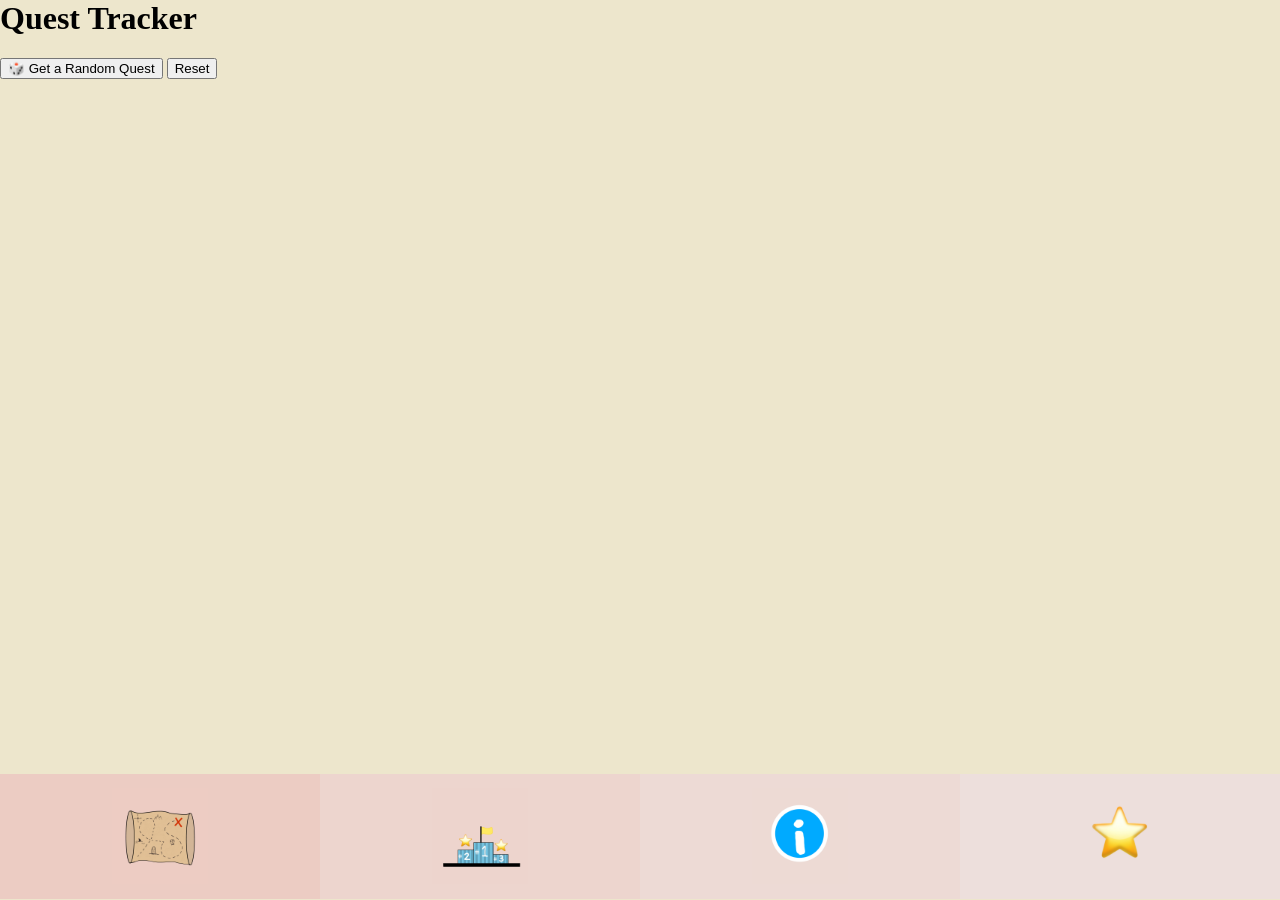
<file: index.html>
<html>
<head>
    <title>Quests </title>
    <link rel="manifest" href="manifest.json">
	<link rel="stylesheet" href="design.css">
	<meta name= "Author" content="A Walsh">
	<meta name= "description" content= "Quests App Digital Technology 2026">
	<meta name= "Keywords" content= "Quests">
	<meta charset="utf-8" />
    <meta name="viewport" content="width=device-width" />
</head>
<body style="background-color: #ede6cc;">

 <h1>Quest Tracker</h1>

  <button id="newQuestBtn">🎲 Get a Random Quest</button>
  <button id="resetBtn">Reset</button>

  <ul id="questList"></ul>

  <script>
    // Pool of possible quests
    const questPool = [
      "Walk along the beach",
      "Find the longest stick",
      "Go on a walk and say the alphabet with each greeting to a stranger",
      "Walk to a beat that either speeds up/slows down and walk to that beat",
      "Multiplayer: Have a photo recreation challenge",
      "Dress up and go on a walk in some botanical gardens (or don’t idc)",
      "5 4 3 2 1 colour challenge - 5 green objects, 4 blue, 3 yellow, 2 red, and 1 pink."
    ];

    // Get the list element
    const list = document.getElementById('questList');

    // Add a random quest to the list
    function addRandomQuest() {
      const randomIndex = Math.floor(Math.random() * questPool.length);
      const quest = questPool[randomIndex];

      // Create list item
      const li = document.createElement('li');

      // Create checkbox
      const checkbox = document.createElement('input');
      checkbox.type = 'checkbox';

      // Create label text
      const label = document.createElement('span');
      label.textContent = quest;

      // Toggle 'done' styling when checked
      checkbox.addEventListener('change', () => {
        if (checkbox.checked) {
          li.classList.add('done');
        } else {
          li.classList.remove('done');
        }
      });

      // Put it all together
      li.appendChild(checkbox);
      li.appendChild(label);
      list.appendChild(li);
    }

    // Reset the list
    function resetList() {
      list.innerHTML = '';
    }

    // Wire up the buttons
    document.getElementById('newQuestBtn').addEventListener('click', addRandomQuest);
    document.getElementById('resetBtn').addEventListener('click', resetList);
  </script>
    <script src="app.js" defer></script>

<div id="link1" style= "text-align: center;font-size: 45px; color: #cfc8b2;">
	<div class="link-box"> <a href="link1.html" aria-label="Quests">
	  <img src="quests.jpeg" alt="" class="link-icon"> </a> </div>
</div>
<div id="link2" style= "text-align: center;font-size: 45px; font-family: 'Roboto';">
	<div class="link-box"> <a href="link2.html" aria-label="Achievements">
	  <img src="achieve.jpeg" alt="" class="link-icon"> </a> </div>
</div>
<div id="link3"style= "text-align: center;font-size: 45px; font-family: 'Roboto';">
	<div class="link-box"> <a href="link3.html" aria-label="Information">
	  <img src="info.jpeg" alt="" class="link-icon"> </a> </div>
</div>
<div id="link4"style= "text-align: center;font-size: 45px; font-family: 'Roboto';">
	<div class="link-box"> <a href="link4.html" aria-label="Premium">
	  <img src="premium.jpeg" alt="" class="link-icon"> </a> </div>
</div>

 <section id="past-periods"></section>
	 <script src="app.js" defer></script>
	 <script src="achieve.js" defer></script>
</body>
</html>
</file>
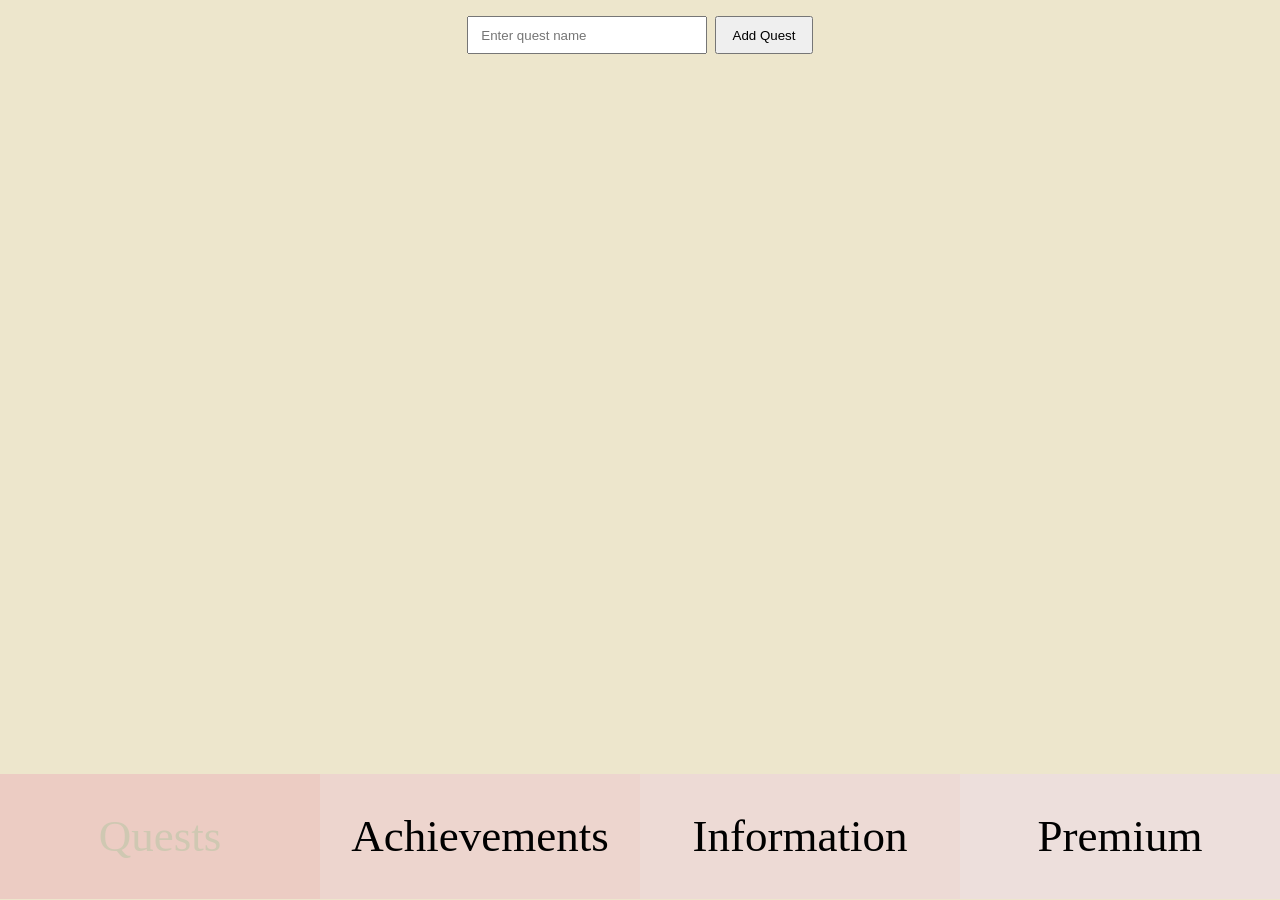
<file: Digital Outcome.html>
<html>
<head>
    <title>Quests </title>
    <link rel="manifest" href="manifest.json">
	<link rel="stylesheet" href="design.css">
	<meta name= "Author" content="A Walsh">
	<meta name= "description" content= "Quests App Digital Technology 2026">
	<meta name= "Keywords" content= "Quests">
	<meta charset="utf-8" />
    <meta name="viewport" content="width=device-width" />
</head>

<body style="background-color: ede6cc;">

<section id="new-quest-section" style="text-align:center; padding: 1rem;">
    <form id="new-quest-form" style="display:inline-flex; gap:0.5rem; flex-wrap:wrap; justify-content:center;">
        <input id="quest-name" type="text" placeholder="Enter quest name" style="padding:0.6rem 0.8rem; min-width:240px;" required />
        <button type="submit" style="padding:0.6rem 1rem;">Add Quest</button>
    </form>
</section>

<div id="link1" style= "text-align: center;font-size: 45px; color: #cfc8b2;">
	<div class="link-box"> <a href="link1.html"> Quests </a></div>
</div>
<div id="link2" style= "text-align: center;font-size: 45px; font-family: 'Roboto';">
	<div class="link-box"> <a href="link2.html"> Achievements </a></div>
</div>
<div id="link3"style= "text-align: center;font-size: 45px; font-family: 'Roboto';">
	<div class="link-box"> <a href="link3.html"> Information </a></div>
</div>
<div id="link4"style= "text-align: center;font-size: 45px; font-family: 'Roboto';">
	<div class="link-box"> <a href="link4.html"> Premium </a></div>
</div>

 <section id="past-periods"></section>
    <script src="app.js" defer></script>
</body>
</html>
</file>
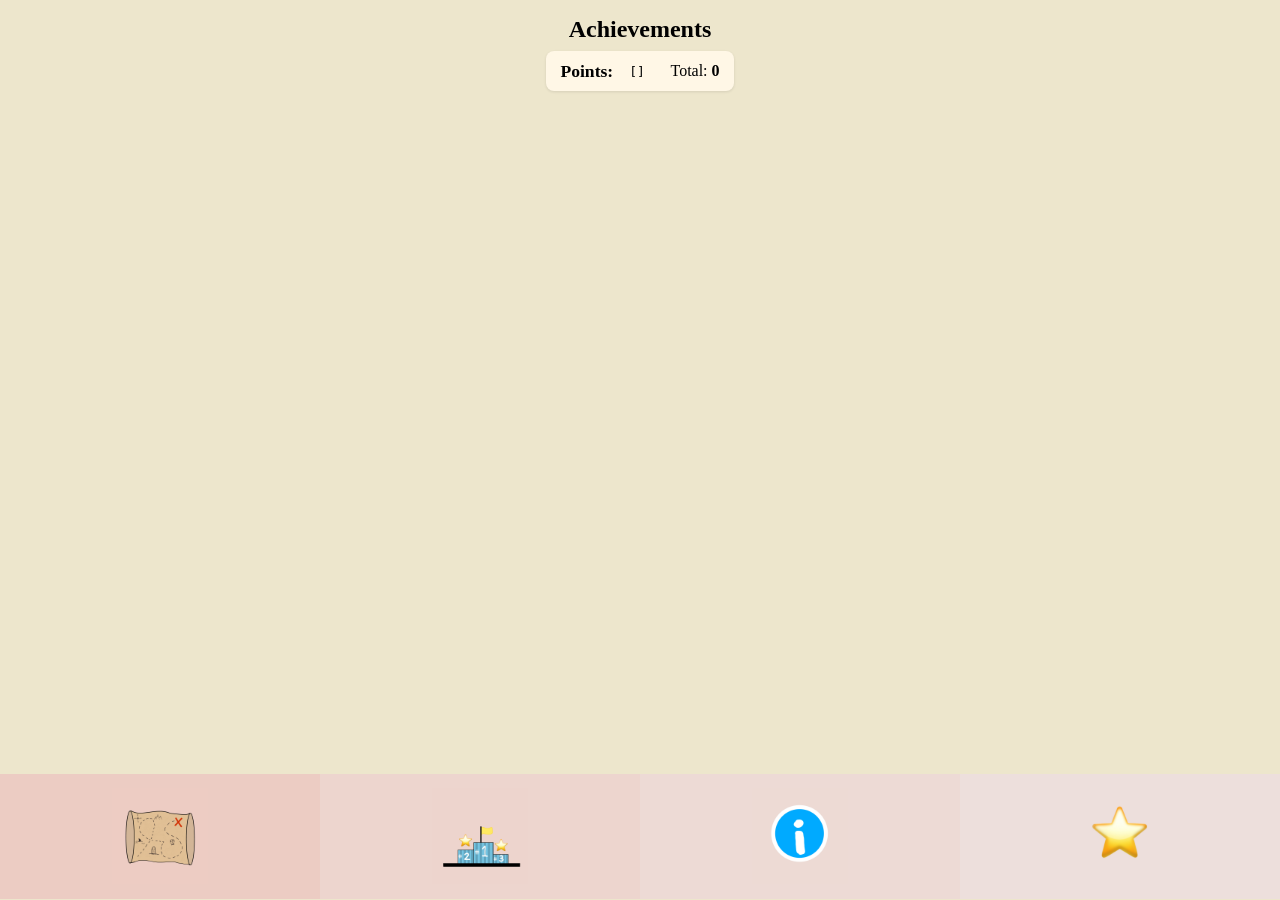
<file: link2.html>
<html>
<head>
    <title>Quests </title>
	<link rel="stylesheet" href="design.css">
	<meta name= "Author" content="A Walsh">
	<meta name= "description" content= "Quests App Digital Technology 2026">
	<meta name= "Keywords" content= "Quests">
	<meta name="viewport" content="width=device-width, initial-scale=1.0">
</head>

<body style="background-color: ede6cc;">

<section id="points-section" style="text-align:center; padding:1rem;">
	<h2 style="margin:0 0 0.5rem 0;">Achievements</h2>
	<div id="points-container" style="display:inline-flex; gap:1rem; align-items:center; background:#fff7e6; padding:0.6rem 0.9rem; border-radius:8px; box-shadow:0 1px 3px rgba(0,0,0,0.1);">
		<strong style="font-size:1.1rem;">Points:</strong>
		<span id="points-array" style="font-family:monospace;"> </span>
		<span style="margin-left:0.6rem;">Total: <strong id="points-total">0</strong></span>
	</div>
</section>

<div id="link1" style= "text-align: center;font-size: 45px; color: #cfc8b2;">
	<div class="link-box"> <a href="link1.html" aria-label="Quests">
	  <img src="quests.jpeg" alt="" class="link-icon"> </a> </div>
</div>
<div id="link2" style= "text-align: center;font-size: 45px; font-family: 'Roboto';">
	<div class="link-box"> <a href="link2.html" aria-label="Achievements">
	  <img src="achieve.jpeg" alt="" class="link-icon"> </a> </div>
</div>
<div id="link3"style= "text-align: center;font-size: 45px; font-family: 'Roboto';">
	<div class="link-box"> <a href="link3.html" aria-label="Information">
	  <img src="info.jpeg" alt="" class="link-icon"> </a> </div>
</div>
<div id="link4"style= "text-align: center;font-size: 45px; font-family: 'Roboto';">
	<div class="link-box"> <a href="link4.html" aria-label="Premium">
	  <img src="premium.jpeg" alt="" class="link-icon"> </a> </div>
</div>


</body>
	<script src="achieve.js" defer></script>
</html>
</file>
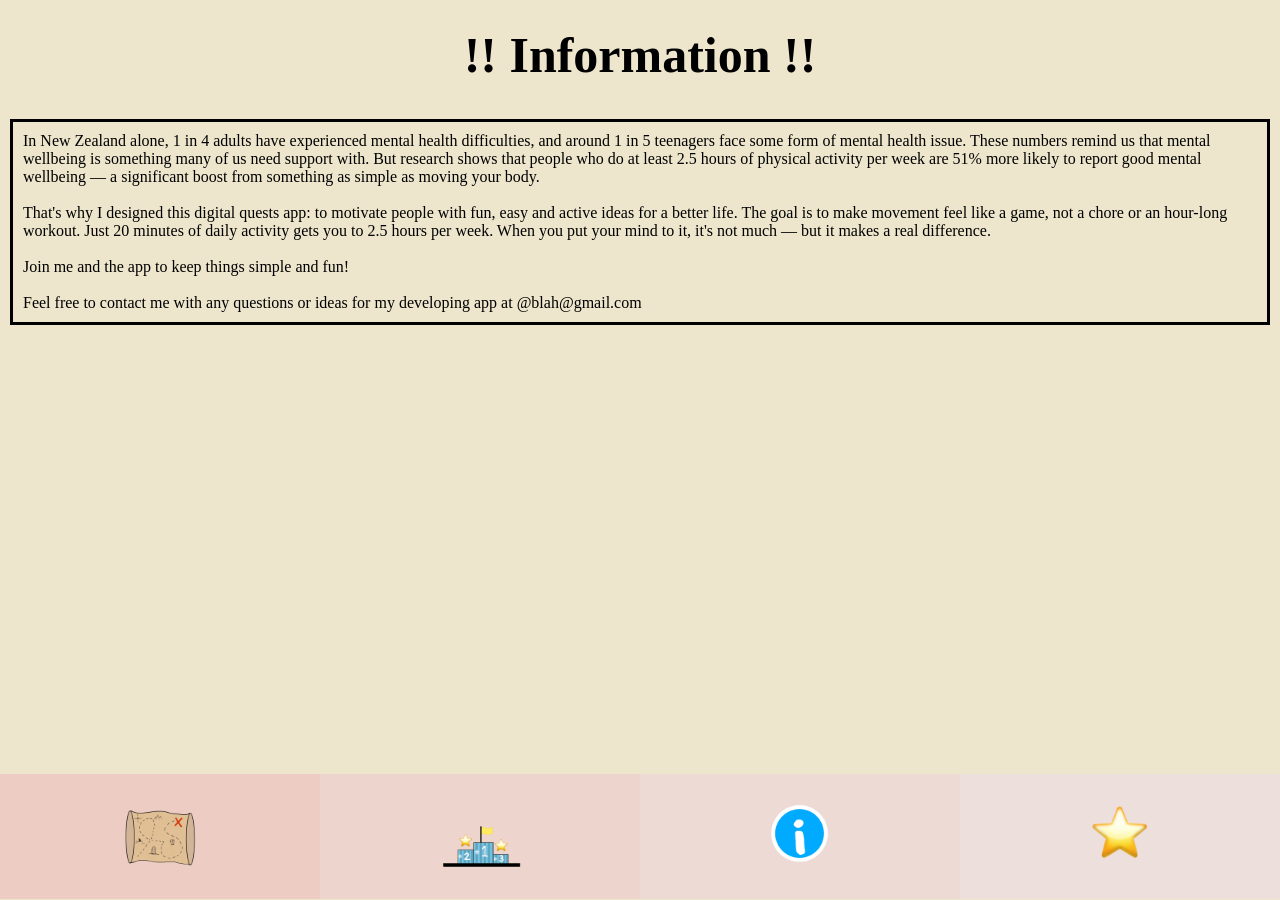
<file: link3.html>
<!doctype html>
<html lang="en-US">
<head>
    <title>Quests </title>
	<link rel="stylesheet" href="design.css">
	<meta name= "Author" content="A Walsh">
	<meta name= "description" content= "Quests App Digital Technology 2026">
	<meta name= "Keywords" content= "Quests">
	<meta name="viewport" content="width=device-width, initial-scale=1.0">
 	<meta charset="utf-8" />
	<meta name="viewport" content="width=device-width" />

</head>

  <style>
    h1 {
      font-size: 50px;
	  text-align: center;
    }
  </style>
<body style="background-color: #ede6cc;">

	

<div id="link1" style= "text-align: center;font-size: 45px; color: #cfc8b2;">
	<div class="link-box"> <a href="link1.html" aria-label="Quests">
	  <img src="quests.jpeg" alt="" class="link-icon"> </a> </div>
</div>
<div id="link2" style= "text-align: center;font-size: 45px; font-family: 'Roboto';">
	<div class="link-box"> <a href="link2.html" aria-label="Achievements">
	  <img src="achieve.jpeg" alt="" class="link-icon"> </a> </div>
</div>
<div id="link3"style= "text-align: center;font-size: 45px; font-family: 'Roboto';">
	<div class="link-box"> <a href="link3.html" aria-label="Information">
	  <img src="info.jpeg" alt="" class="link-icon"> </a> </div>
</div>
<div id="link4"style= "text-align: center;font-size: 45px; font-family: 'Roboto';">
	<div class="link-box"> <a href="link4.html" aria-label="Premium">
	  <img src="premium.jpeg" alt="" class="link-icon"> </a> </div>
</div>

<h1 style="margin: 2%;"> !! Information !!</h1>
</div>
</span>

<span style="border: solid black; margin: 10px; display: inline-block; padding: 10px; font-size: 16px;">
	<div class=" centered-box">
In New Zealand alone, 1 in 4 adults have experienced mental health difficulties, and around 1 in 5 teenagers face some form of mental health issue. These numbers remind us that mental wellbeing is something many of us need support with. But research shows that people who do at least 2.5 hours of physical activity per week are 51% more likely to report good mental wellbeing — a significant boost from something as simple as moving your body.
<br>
<br>
That's why I designed this digital quests app: to motivate people with fun, easy and active ideas for a better life. The goal is to make movement feel like a game, not a chore or an hour-long workout. Just 20 minutes of daily activity gets you to 2.5 hours per week. When you put your mind to it, it's not much — but it makes a real difference.
<br>
<br>
Join me and the app to keep things simple and fun!
<br>
<br>
Feel free to contact me with any questions or ideas for my developing app at @blah@gmail.com



    <script src="app.js" defer></script>
</body>
</html>
</file>
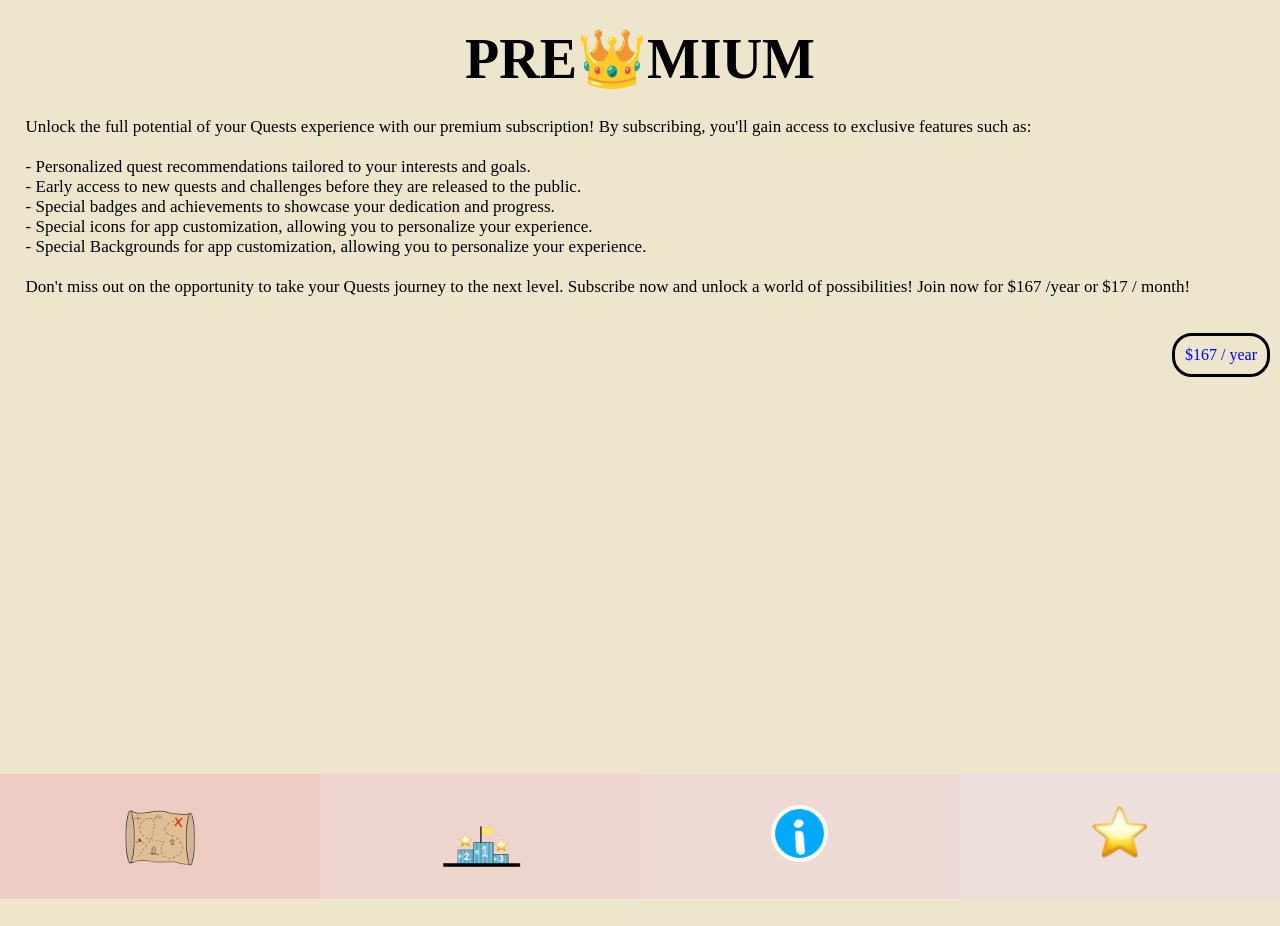
<file: link4.html>
<html>
<head>
    <title>Quests </title>
	<link rel="stylesheet" href="design.css">
	<meta name= "Author" content="A Walsh">
	<meta name= "description" content= "Quests App Digital Technology 2026">
	<meta name= "Keywords" content= "Quests">
	<meta name="viewport" content="width=device-width, initial-scale=1.0">
</head>

<style>
    h1 {
      font-size: 56px;
	  text-align: center;
	  margin: 2%;
    }
  </style>

<body style="background-color: ede6cc;">

<div id="link1" style= "text-align: center;font-size: 45px; color: #cfc8b2;">
	<div class="link-box"> <a href="link1.html" aria-label="Quests">
	  <img src="quests.jpeg" alt="" class="link-icon"> </a> </div>
</div>
<div id="link2" style= "text-align: center;font-size: 45px; font-family: 'Roboto';">
	<div class="link-box"> <a href="link2.html" aria-label="Achievements">
	  <img src="achieve.jpeg" alt="" class="link-icon"> </a> </div>
</div>
<div id="link3"style= "text-align: center;font-size: 45px; font-family: 'Roboto';">
	<div class="link-box"> <a href="link3.html" aria-label="Information">
	  <img src="info.jpeg" alt="" class="link-icon"> </a> </div>
</div>
<div id="link4"style= "text-align: center;font-size: 45px; font-family: 'Roboto';">
	<div class="link-box"> <a href="link4.html" aria-label="Premium">
	  <img src="premium.jpeg" alt="" class="link-icon"> </a> </div>
</div>



<h1> PRE👑MIUM </h1>

<P style=" font-size: 17px; text-align: left; margin: 2%;">
Unlock the full potential of your Quests experience with our premium subscription! By subscribing, you'll gain access to exclusive features such as: 
<br>
<br>
- Personalized quest recommendations tailored to your interests and goals.
<br>
- Early access to new quests and challenges before they are released to the public.
<br>
- Special badges and achievements to showcase your dedication and progress.
<br>	
- Special icons for app customization, allowing you to personalize your experience.
<br>
- Special Backgrounds for app customization, allowing you to personalize your experience.
<br>
<br>
Don't miss out on the opportunity to take your Quests journey to the next level. Subscribe now and unlock a world of possibilities!
Join now for $167 /year or $17 / month!
</P>

<a href="https://youtu.be/dQw4w9WgXcQ?si=inLsxCrECQ5-UrIo" target="_blank" rel="noopener noreferrer" class="bordered-box" style="border: solid black; margin: 10px; display: inline-block; padding: 10px; float: right; text-align: center; text-decoration: none; color: blue; border-radius: 20px;">
	$167 / year
</a>

</body>
</html>
</file>
<file: design.css>
body {
			margin: 0;
			width: 100%;
			height: 100%;
		}
.link-box {
	display: flex;
	align-items: center;
	justify-content: center;
	gap: 0.5rem;
	height: 100%;
}

.link-box a {
	display: inline-flex;
	align-items: center;
	gap: 0.5rem;
	color: inherit;
	text-decoration: none;
}

.link-icon {
	width: 6rem;
	height: 6rem;
	object-fit: contain;
}

#link1 {
	background-color: #ECCCC3;
	position: fixed;
	bottom: 1px;
	font-size: 45px;
	text-align: center;
	height: 13.9%;
	width: 25%;
}
#link2 {
	background-color: #EDD5Ce;
	position: fixed;
	bottom: 1px;
	font-size: 45px;
	text-align: center;
	height: 13.9%;
	width: 25%;
}
#link3 {
	background-color: #eddad5;
	position: fixed;
	bottom: 1px;
	font-size: 45px;
	text-align: center;
	height: 13.9%;
	width: 25%;
}
#link4 {
	background-color: #eddfdc;
	position: fixed;
	bottom: 1px;
	font-size: 45px;
	text-align: center;
	height: 13.9%;
	width: 25%;
}

#link1 { left: 0%; }
#link2 { left: 25%; }
#link3 { left: 50%; }
#link4 { left: 75%; }
</file>
